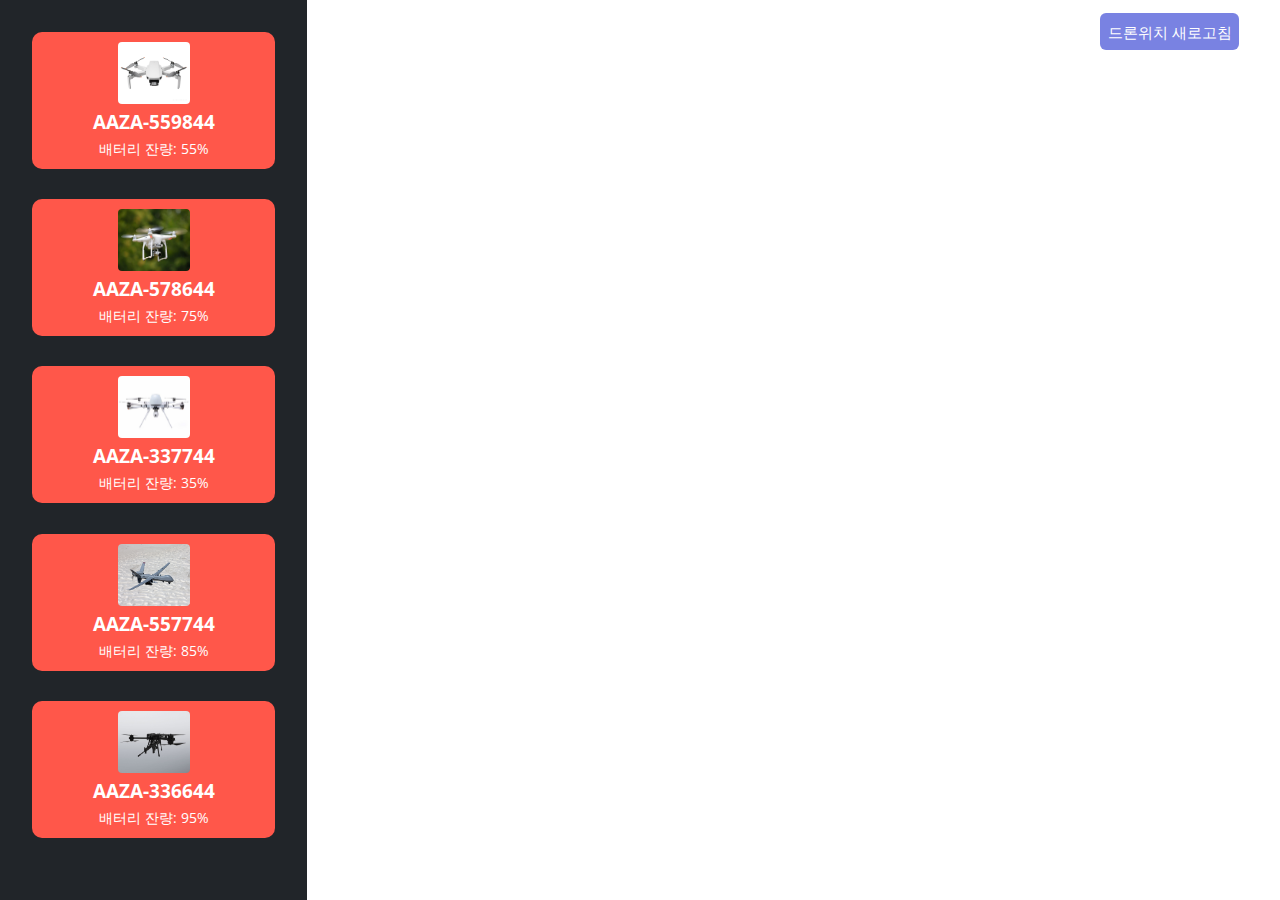
<file: vscodeee/index.html>
<!DOCTYPE html>
<html lang="en">
  <head>
    <meta charset="UTF-8" />
    <meta http-equiv="X-UA-Compatible" content="IE=edge" />
    <meta name="viewport" content="width=device-width, initial-scale=1.0" />
    <meta name="title" content="IoT 관제 시스템" />
    <meta property="article:author" content="leejinseop" />
    <meta property="og:type" content="website" />
    <link rel="stylesheet" href="style/style.css" />
    <title>관제 시스템</title>
    <!-- 파비콘 -->
    <link rel="shortcut icon" href="images/favicon.ico" type="image/x-icon" />
    <!-- 구글 무료 폰트 -->

    <link
      href="https://fonts.googleapis.com/css2?family=Open+Sans:wght@300&display=swap"
      rel="stylesheet"
    />

    <!-- 아이콘 -->

    <link
      rel="stylesheet"
      href="https://pro.fontawesome.com/releases/v5.10.0/css/all.css"
      integrity="sha384-AYmEC3Yw5cVb3ZcuHtOA93w35dYTsvhLPVnYs9eStHfGJvOvKxVfELGroGkvsg+p"
      crossorigin="anonymous"
    />
  </head>
  <body>
    <div class="container">
      <div class="nav">
        <div class="item">
          <div class="drone-image">
            <img src="images/drone_1.jpg" />
            <!-- 드론 고유아이디(UUID) -->
            <h3>AAZA-559844</h3>
            <!-- 드론 배터리 정보 -->
            <p>배터리 잔량: <span>55%</span></p>
          </div>
        </div>
        <div class="item">
          <div class="drone-image">
            <img src="images/drone_2.jpg" />
            <!-- 드론 고유아이디(UUID) -->
            <h3>AAZA-578644</h3>
            <!-- 드론 배터리 정보 -->
            <p>배터리 잔량: <span>75%</span></p>
          </div>
        </div>
        <div class="item">
          <div class="drone-image">
            <img src="images/drone_3.jpg" />
            <!-- 드론 고유아이디(UUID) -->
            <h3>AAZA-337744</h3>
            <!-- 드론 배터리 정보 -->
            <p>배터리 잔량: <span>35%</span></p>
          </div>
        </div>
        <div class="item">
          <div class="drone-image">
            <img src="images/drone_4.jpg" />
            <!-- 드론 고유아이디(UUID) -->
            <h3>AAZA-557744</h3>
            <!-- 드론 배터리 정보 -->
            <p>배터리 잔량: <span>85%</span></p>
          </div>
        </div>
        <div class="item">
          <div class="drone-image">
            <img src="images/drone_5.jpg" />
            <!-- 드론 고유아이디(UUID) -->
            <h3>AAZA-336644</h3>
            <!-- 드론 배터리 정보 -->
            <p>배터리 잔량: <span>95%</span></p>
          </div>
        </div>
      </div>
      <div id="kakao-map" class="map">
        <div class="drone-init">
          <a href="#" onclick="">
            <span>드론위치 새로고침</span>
          </a>
        </div>
      </div>
    </div>
  </body>
  <!-- 카카오 자바스크립트 사용  -->
  <script src="//dapi.kakao.com/v2/maps/sdk.js?appkey=2e311f82f9bcf9fd1df6185931071908"></script>
  <script>
    initMap();
    //맵 초기화 함수
    function initMap() {
      var mapContainer = document.getElementById('kakao-map'), // 지도를 표시할 div
        mapOption = {
          center: new kakao.maps.LatLng(36.3286904, 127.4229992), // 지도의 중심좌표
          level: 8, // 지도의 확대 레벨
        };

      var map = new kakao.maps.Map(mapContainer, mapOption); // 지도를 생성합니다
      // 배열로 드론의 위치 선언
      var positions = [
        {
          content: '<div style ="margin:10px;">AAZA-559844</div>',
          latlng: new kakao.maps.LatLng(36.3286904, 127.4229992),
        },
        {
          content: '<div style ="margin:10px;">AAZA-578644</div>',
          latlng: new kakao.maps.LatLng(36.3432585, 127.4483054),
        },
        {
          content: '<div style ="margin:10px;">AAZA-337744</div>',
          latlng: new kakao.maps.LatLng(36.2996845, 127.3169115),
        },
        {
          content: '<div style ="margin:10px;">AAZA-557744</div>',
          latlng: new kakao.maps.LatLng(36.3711638, 127.3883444),
        },
        {
          content: '<div style ="margin:10px;">AAZA-336644</div>',
          latlng: new kakao.maps.LatLng(36.4240196, 127.3958129),
        },
      ];

      //마커 여러개 생성하기
      for (var i = 0; i < positions.length; i++) {
        // 마커를 생성합니다
        var marker = new kakao.maps.Marker({
          map: map,
          position: positions[i].latlng,
        });
        //인포윈도우 생성하기
        var infowindow = new kakao.maps.InfoWindow({
          content: positions[i].content,
        });
        //이벤트 생성하기
        //Listener란 이벤트를 준비하는 걸 의미
        kakao.maps.event.addListener(
          marker,
          'mouseover',
          makeOverListener(map, marker, infowindow),
        );
        kakao.maps.event.addListener(
          marker,
          'mouseout',
          makeOutListener(infowindow),
        );
      }
      //인포 윈도우 생성
      function makeOverListener(map, marker, infowindow) {
        return function () {
          infowindow.open(map, marker);
        };
      }
      //인포 윈도우 닫기
      function makeOutListener(infowindow) {
        return function () {
          infowindow.close();
        };
      }
    }
  </script>
</html>
<!-- 자바스크립트 메소드 특징 -->
<!-- Function 함수이름(사과){
	1. 리턴타입이 없다
	2. 파라미터 타입이 없다
	3. 리턴에 함수를 작성할 수 잇음(클로저)
} -->
</file>
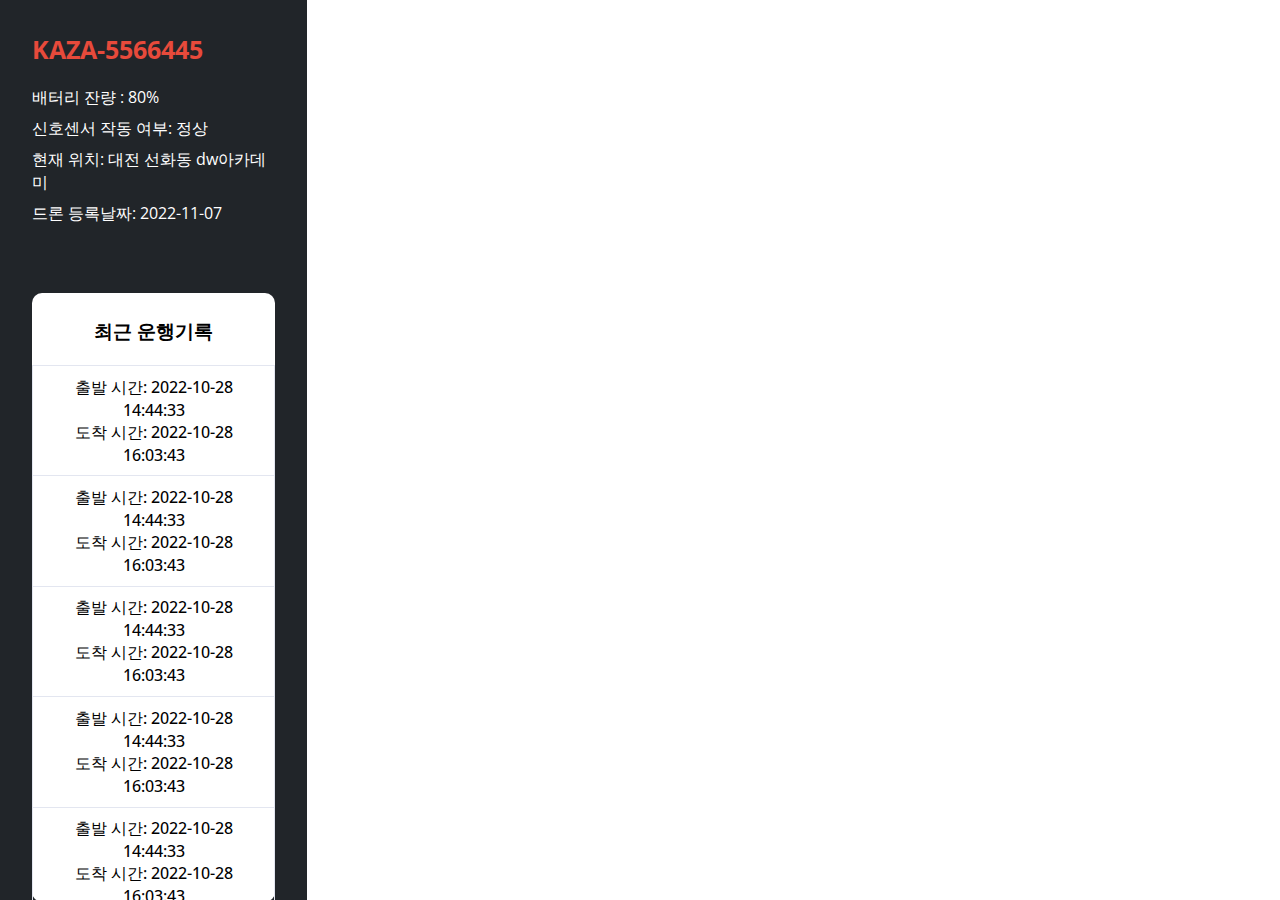
<file: vscodeee/components/detail.html>
<!DOCTYPE html>
<html lang="en">
  <head>
    <meta charset="UTF-8" />
    <meta http-equiv="X-UA-Compatible" content="IE=edge" />
    <meta name="viewport" content="width=device-width, initial-scale=1.0" />
    <link rel="stylesheet" href="../style/style.css" />
    <link rel="stylesheet" href="detail.css" />
    <title>Document</title>
    <link rel="shortcut icon" href="../images/favicon.ico" type="image/x-icon" />
    <!-- 구글 무료 폰트 -->

    <link href="https://fonts.googleapis.com/css2?family=Open+Sans:wght@300&display=swap" rel="stylesheet" />

    <!-- 아이콘 -->

    <link
      rel="stylesheet"
      href="https://pro.fontawesome.com/releases/v5.10.0/css/all.css"
      integrity="sha384-AYmEC3Yw5cVb3ZcuHtOA93w35dYTsvhLPVnYs9eStHfGJvOvKxVfELGroGkvsg+p"
      crossorigin="anonymous"
    />
  </head>
  <body>
    <div class="container">
      <div class="nav">
        <!-- 드론 운행 정보 -->
        <div class="driving-info">
          <!-- 드론 상세정보 -->
          <div class="drone-info">
            <h4><i class="fas fa-drone-alt"></i>KAZA-5566445</h4>
            <p>배터리 잔량<i class="fas fa-battery-bolt"></i> : <span>80%</span></p>
            <p>
              신호센서 작동 여부<i class="fas fa-satellite-dish"></i>:
              <span>정상</span>
            </p>
            <p>
              현재 위치<i class="fas fa-map-marker-alt"></i>:
              <span>대전 선화동 dw아카데미</span>
            </p>
            <p>
              드론 등록날짜<i class="fa fa-calendar"></i>:
              <span>2022-11-07</span>
            </p>
          </div>
          <!-- 드론 날짜별 운행정보 -->
          <div class="driving-logs">
            <h3>최근 운행기록</h3>
            <ul class="logs-container">
              <li class="logs-item" onclick="getDrivingHistory()">
                <p>출발 시간: 2022-10-28 14:44:33</p>
                <p>도착 시간: 2022-10-28 16:03:43</p>
              </li>
              <li class="logs-item" onclick="getDrivingHistory()">
                <p>출발 시간: 2022-10-28 14:44:33</p>
                <p>도착 시간: 2022-10-28 16:03:43</p>
              </li>
              <li class="logs-item" onclick="getDrivingHistory()">
                <p>출발 시간: 2022-10-28 14:44:33</p>
                <p>도착 시간: 2022-10-28 16:03:43</p>
              </li>
              <li class="logs-item" onclick="getDrivingHistory()">
                <p>출발 시간: 2022-10-28 14:44:33</p>
                <p>도착 시간: 2022-10-28 16:03:43</p>
              </li>
              <li class="logs-item" onclick="getDrivingHistory()">
                <p>출발 시간: 2022-10-28 14:44:33</p>
                <p>도착 시간: 2022-10-28 16:03:43</p>
              </li>
            </ul>
          </div>
        </div>
      </div>
      <!-- 카카오 지도 -->
      <div id="kakao-map" class="map"></div>
    </div>
  </body>
  <script src="//dapi.kakao.com/v2/maps/sdk.js?appkey=2e311f82f9bcf9fd1df6185931071908"></script>
  <script>
    var map = null;
    var marker = null; //마커를 전역변수로 돌린다.
    initMap();

    function initMap() {
      var mapContainer = document.getElementById('kakao-map'), // 지도를 표시할 div
        mapOption = {
          center: new kakao.maps.LatLng(36.3286904, 127.4229992), // 지도의 중심좌표
          level: 3, // 지도의 확대 레벨
        };

      map = new kakao.maps.Map(mapContainer, mapOption); // 지도를 생성합니다

      var mapTypeControl = new kakao.maps.MapTypeControl(); //스카이뷰 추가

      // 마커가 표시될 위치입니다
      var markerPosition = new kakao.maps.LatLng(36.3286904, 127.4229992);

      // 마커를 생성합니다
      marker = new kakao.maps.Marker({
        position: markerPosition,
      });

      // 마커가 지도 위에 표시되도록 설정합니다
      marker.setMap(map);
      map.addControl(mapTypeControl, kakao.maps.ControlPosition.TOPRIGHT);

      var zoomControl = new kakao.maps.ZoomControl();
      map.addControl(zommControl, kakao.maps.ControlPosition.RIGHT);
    }

    function getDrivingHistory() {
      marker.setMap(null); // 지도에서 마커를 제거한다.

      var centerLat = 36.357169;
      var centerLng = 127.380828;

      map.setLevel(8, { animate: true }, { anchor: new kakao.maps.LatLng(centerLat, centerLng) });

      var startSrc = 'https://t1.daumcdn.net/localimg/localimages/07/mapapidoc/red_b.png', // 출발 마커이미지의 주소입니다
        startSize = new kakao.maps.Size(50, 45), // 출발 마커이미지의 크기입니다
        startOption = {
          offset: new kakao.maps.Point(15, 43), // 출발 마커이미지에서 마커의 좌표에 일치시킬 좌표를 설정합니다 (기본값은 이미지의 가운데 아래입니다)
        };

      // 출발 마커 이미지를 생성합니다
      var startImage = new kakao.maps.MarkerImage(startSrc, startSize, startOption);

      // 출발 마커가 표시될 위치입니다
      var startPosition = new kakao.maps.LatLng(36.3286904, 127.4229992);

      // 출발 마커를 생성합니다
      var startMarker = new kakao.maps.Marker({
        map: map, // 출발 마커가 지도 위에 표시되도록 설정합니다
        position: startPosition,
        image: startImage, // 출발 마커이미지를 설정합니다
      });

      var arriveSrc = 'https://t1.daumcdn.net/localimg/localimages/07/mapapidoc/blue_b.png', // 도착 마커이미지 주소입니다
        arriveSize = new kakao.maps.Size(50, 45), // 도착 마커이미지의 크기입니다
        arriveOption = {
          offset: new kakao.maps.Point(15, 43), // 도착 마커이미지에서 마커의 좌표에 일치시킬 좌표를 설정합니다 (기본값은 이미지의 가운데 아래입니다)
        };

      // 도착 마커 이미지를 생성합니다
      var arriveImage = new kakao.maps.MarkerImage(arriveSrc, arriveSize, arriveOption);

      // 도착 마커가 표시될 위치입니다
      var arrivePosition = new kakao.maps.LatLng(36.3711638, 127.3883444);

      // 도착 마커를 생성합니다
      var arriveMarker = new kakao.maps.Marker({
        map: map, // 도착 마커가 지도 위에 표시되도록 설정합니다
        position: arrivePosition,
        image: arriveImage, // 도착 마커이미지를 설정합니다
      });

      getPolyLine();
    }

    // 선 나타내는 함수
    function getPolyLine() {
      var history = [
        new kakao.maps.LatLng(36.3286904, 127.4229992),
        new kakao.maps.LatLng(36.3499999, 127.4370503),
        new kakao.maps.LatLng(36.3577778, 127.4063889),
        new kakao.maps.LatLng(36.3711638, 127.3883444),
      ];

      var polyline = new kakao.maps.Polyline({
        endArrow: true,
        map: map,
        path: history,
        strokeWeight: 5,
        strokeColor: '#db4040',
        strokeOpacity: 1,
        strokeStyle: 'solid',
      });
      // 오버레이 구현하기
      //오버레이란 지도에 html을 그리는 작업(직접 커스텀)
      for (var i = 1; i < history.length - 1; i++) {
        var circleOverlay = new kakao.maps.CustomOverlay({
          content: '<span class="dot"></span>',
          position: history[i],
          zIndex: 1,
        });
        circleOverlay.setMap(map); //지점 포인트 오버레이 생성!
        var time = '2022-11-09 11:41:10';
        var timeOverlay = new kakao.maps.CustomOverlay({
          content: '<div class="dotOverlay">Time:<span class="number">' + time + '</span></div>',
          position: history[i],
          zIndex: 3,
          yAnchor: 1,
        });
        timeOverlay.setMap(map);
      }
    }
  </script>
</html>
</file>
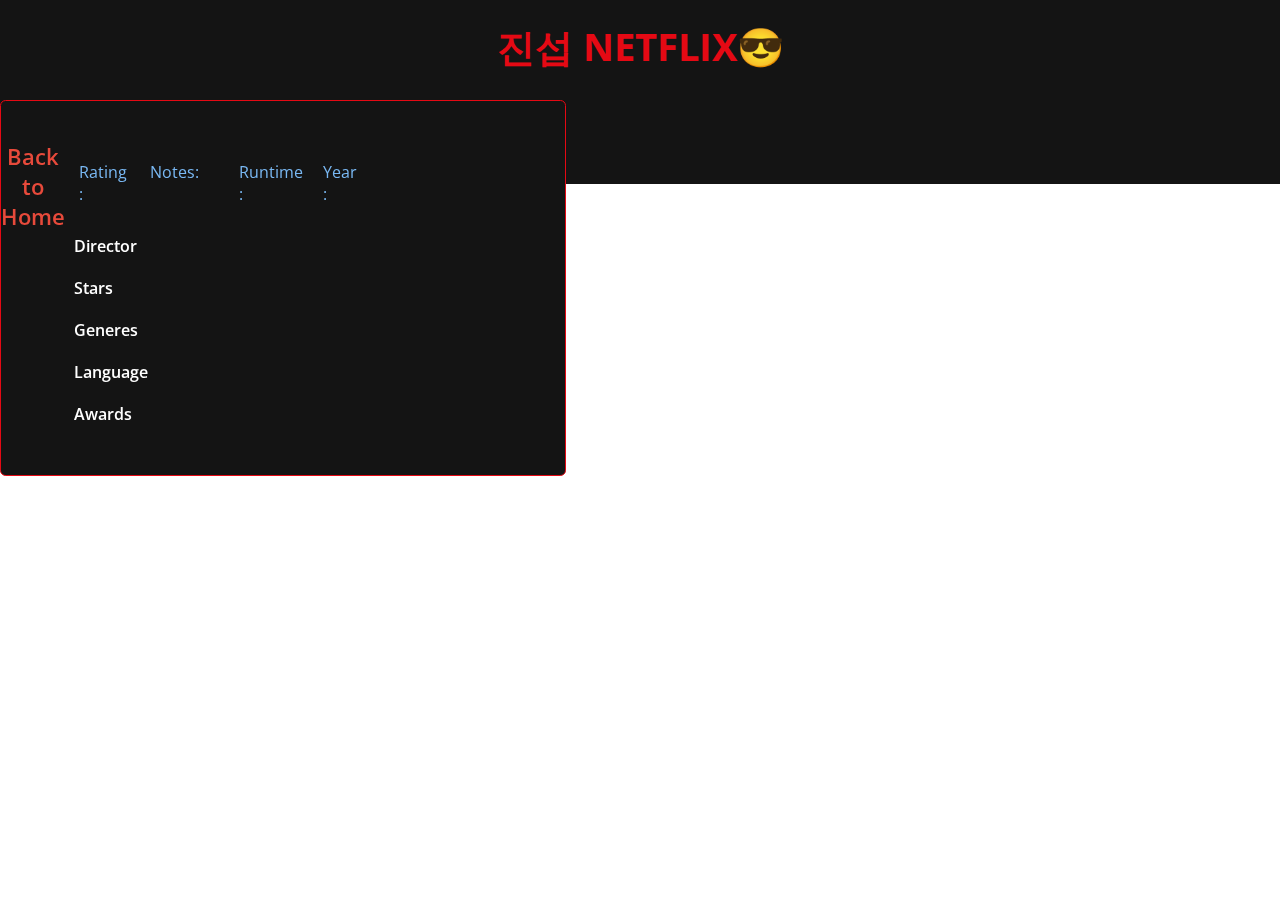
<file: vscodeee/components/flex_영화.html>
<!DOCTYPE html>
<html lang="en">
  <head>
    <meta charset="UTF-8" />
    <meta http-equiv="X-UA-Compatible" content="IE=edge" />
    <meta name="viewport" content="width=device-width, initial-scale=1.0" />
    <title>진섭 NETFLIX</title>
    <!-- 구글 무료 폰트 -->

    <link href="https://fonts.googleapis.com/css2?family=Open+Sans:wght@300&display=swap" rel="stylesheet" />

    <!-- 아이콘 -->

    <link
      rel="stylesheet"
      href="https://pro.fontawesome.com/releases/v5.10.0/css/all.css"
      integrity="sha384-AYmEC3Yw5cVb3ZcuHtOA93w35dYTsvhLPVnYs9eStHfGJvOvKxVfELGroGkvsg+p"
      crossorigin="anonymous"
    />
    <style>
      * {
        margin: 0;
        padding: 0;
        box-sizing: border-box;
        font-family: 'Open Sans', sans-serif;
      }
      a {
        text-decoration: none;
        color: inherit;
      }
      .container {
        position: relative;
        height: auto;
      }
      .movie-list {
        overflow: hidden;
        padding: 20px;
        background-color: #141414;
      }

      .site-title h2 {
        text-align: center;
        font-weight: bold;
        font-size: 38px;
        color: #e50914;
      }
      .movie-row {
        display: flex;
        justify-content: space-between;
        margin-bottom: 50px;
      }
      .item {
        flex-basis: 17%;
        cursor: pointer;
      }
      .pointer {
        width: 100px;
        height: auto;
      }
      .poster {
        width: 100px;
        height: auto;
      }
      .title {
        text-align: center;
        margin-top: 20px;
        font-size: 22px;
        color: #fff;
      }
      .year {
        text-align: center;
        font-size: 18px;
        color: #fff;
      }
      .series-row {
        display: flex;
        justify-content: space-between;
      }
      .movie-section {
        position: absolute;
        z-index: 1;
        background-color: #141414;
        display: flex;
        width: auto;
        margin: 100px auto;
        justify-content: space-between;
        padding: 40px 0;
        color: #fff;
        font-weight: 400;
        border: 1px solid #e50914;
        border-radius: 0.35rem;
      }
      .back {
        text-align: center;
        flex-basis: 10%;
      }
      .section-left {
        flex-basis: 55%;
      }
      .section-right {
        flex-basis: 25%;
      }
      .back a {
        color: #e74a3b;
        font-size: 22px;
        font-weight: 600;
      }
      .movie-title {
        font-size: 40px;
        color: #fff;
      }
      .movie-rating {
        margin-top: 20px;
        padding-left: 5px;
        display: flex;
        color: #79b8f3;
      }
      .movie-rating span {
        margin-right: 20px;
      }
      .movie-plot {
        margin-top: 20px;
        line-height: 2rem;
      }
      .fa-star {
        color: #ff9300;
      }
      .fa-thumbs-up {
        color: #fafafa;
      }
      .fa-filn {
        color: rgb(191, 213, 214);
      }
      .fa-calendar {
        color: peachpuff;
      }
      .section-right {
        margin-left: 30px;
      }
      .movie-info > div span {
        color: #79b8f3;
      }
      .movie-info > div span:first-child {
        padding: 10px 0;
        color: #fff;
        font-weight: 600;
        width: 100px;
        display: inline-block;
      }
      /* .movie-rating span > i {
        margin-left: 1px;
      } */
    </style>
  </head>
  <body>
    <div class="container">
      <!-- 영화 상세정보 -->
      <div class="movie-section">
        <div class="back">
          <!-- 뒤로 가기 -->
          <a href="#">Back to Home</a>
        </div>
        <div class="section-left">
          <!-- 영화 상세 정보(상영시간, 별점, 감독, 배우, 줄거리) -->
          <!-- 영화제목 -->
          <div id="movie-title" class="movie-title"></div>
          <!-- 평점, 투표, 상영시간, 개봉년도 -->
          <div class="movie-rating">
            <span>Rating <i class="fa fa-star"></i>:<span id="rating"></span></span>
            <span>Notes<i class="fa fa-thumbs-up"></i>:<span id="votes"></span></span>
            <span>Runtime <i class="fa fa-filn"></i>:<span id="runtime"></span></span>
            <span>Year <i class="fa fa-calendar"></i>:<span id="year"></span></span>
          </div>
          <!-- 영화 줄거리 -->
          <div id="movie-plot" class="movie-plot"></div>
          <!-- 감독, 배우, 장르, 수상내역 -->
          <div class="movie-info">
            <div>
              <span>Director</span>
              <span id="director"></span>
            </div>
            <div>
              <span>Stars</span>
              <span id="stars"></span>
            </div>
            <div>
              <span>Generes</span>
              <span id="generes"></span>
            </div>
            <div>
              <span>Language</span>
              <span id="language"></span>
            </div>
            <div>
              <span>Awards</span>
              <span id="awards"></span>
            </div>
          </div>
        </div>
        <div id="poster-img" class="section-right">
          <!-- 영화포스터 이미지 -->
        </div>
      </div>

      <!-- omdb에서 가져온 영화,시리즈 -->
      <div class="movie-list">
        <div class="site-title">
          <h2>진섭 NETFLIX😎</h2>
        </div>
        <!-- 영화 -->
        <!-- row => flex 쓴다... -->
        <div class="movie-row">
          <div class="item" data-tilt>
            <!-- 영화 포스터 이미지 -->
            <div id="movie-poster-0" class="poster"></div>
            <!-- 영화 제목 -->
            <div id="movie-title-0" class="title"></div>
            <!-- 개봉날짜 -->
            <div id="movie-year-0" class="year"></div>
          </div>
          <div class="item" data-tilt>
            <div id="movie-poster-1" class="poster"></div>
            <div id="movie-title-1" class="title"></div>
            <div id="movie-year-1" class="year"></div>
          </div>
          <div class="item" data-tilt>
            <div id="movie-poster-2" class="poster"></div>
            <div id="movie-title-2" class="title"></div>
            <div id="movie-year-2" class="year"></div>
          </div>
          <div class="item" data-tilt>
            <div id="movie-poster-3" class="poster"></div>
            <div id="movie-title-3" class="title"></div>
            <div id="movie-year-3" class="year"></div>
          </div>
          <div class="item" data-tilt>
            <div id="movie-poster-4" class="poster"></div>
            <div id="movie-title-4" class="title"></div>
            <div id="movie-year-4" class="year"></div>
          </div>
        </div>
        <!-- 시리즈 물 -->
        <div class="series-row">
          <div class="item" data-tilt>
            <div id="series-poster-0" class="poster"></div>
            <div id="series-title-0" class="title"></div>
            <div id="series-year-0" class="year"></div>
          </div>
          <div class="item" data-tilt>
            <div id="series-poster-1" class="poster"></div>
            <div id="series-title-1" class="title"></div>
            <div id="series-year-1" class="year"></div>
          </div>
          <div class="item" data-tilt>
            <div id="series-poster-2" class="poster"></div>
            <div id="series-title-2" class="title"></div>
            <div id="series-year-2" class="year"></div>
          </div>
          <div class="item" data-tilt>
            <div id="series-poster-3" class="poster"></div>
            <div id="series-title-3" class="title"></div>
            <div id="series-year-3" class="year"></div>
          </div>
          <div class="item" data-tilt>
            <div id="series-poster-4" class="poster"></div>
            <div id="series-title-4" class="title"></div>
            <div id="series-year-4" class="year"></div>
          </div>
        </div>
      </div>
    </div>
  </body>
  <script
    src="https://code.jquery.com/jquery-3.6.0.min.js"
    integrity="sha256-/xUj+3OJU5yExlq6GSYGSHk7tPXikynS7ogEvDej/m4="
    crossorigin="anonymous"
  ></script>
  <script src="../js/vanilla-tilt.js"></script>
  <script>
    //required는 필수로 가져와야 하는 값
    const API_KEY = '8e802329'; //const 상수는 대문자!
    // http://www.omdbapi.com/?apikey=[yourkey]&
    //함수이름이 init이 있으면 초기 실행(페이지가 로딩될 때)하는 함수 의미
    initMovie();
    initSeries();
    getMovieDetail();
    function initMovie() {
      var search = 'love';
      var type = 'movie';
      //ajax: 백엔드와 통신(디폴트: 비동기 통신)
      //비동기와 동기 차이점
      //타입 4가지 기억
      $.ajax({
        url: 'http://www.omdbapi.com/?apikey=' + API_KEY + '&s=' + search + '&type=' + type,
        type: 'GET',
        dataType: 'json',
        success: function (response) {
          for (var i = 0; i < 5; i++) {
            //console.log(response.Search[i].Title);
            var posterUrl = response.Search[i].Poster;
            var html = '<img src= "' + posterUrl + '"></img>';
            $('#movie-poster-' + i).append(html);
            $('#movie-title-' + i).append(response.Search[i].Title);
            $('#movie-year-' + i).append(response.Search[i].Year);
          }
        },
      });
    }
    function initSeries() {
      var search = 'love';
      var type = 'series';
      $.ajax({
        url: 'http://www.omdbapi.com/?apikey=' + API_KEY + '&s=' + search + '&type=' + type,
        type: 'GET',
        dataType: 'json',
        success: function (response) {
          for (var i = 0; i < 5; i++) {
            //console.log(response.Search[i].Title);
            var posterUrl = response.Search[i].Poster;
            var html = '<img src= "' + posterUrl + '"></img>';
            $('#series-poster-' + i).append(html);
            $('#series-title-' + i).append(response.Search[i].Title);
            $('#series-year-' + i).append(response.Search[i].Year);
          }
        },
      });
    }

    //tt1570728
    // 영화상세정보조회
    function getMovieDetail() {
      var movieId = 'tt1570728';
      $.ajax({
        url: 'http://www.omdbapi.com/?apikey=' + API_KEY + '&i=' + movieId + '&plot=full',
        type: 'GET',
        dataType: 'json',
        success: function (response) {
          // omdbapi 사이트를 보고 영화상세정보 조회 url완성하기
          console.log(response);
          $('.movie-list').css('opacity', 0.3);
          $('.movie-title').append(response.Title);
          $('#rating').append(response.imdbRating);
          $('#votes').append(response.imdbVotes);
          $('#runtime').append(response.Runtime);
          $('#year').append(response.Year);
          $('#movie-plot').append(response.Plot);
          $('#director').append(response.Director);
          $('#stars').append(response.Actors);
          $('#generes').append(response.Genre);
          $('#language').append(response.Language);
          $('#awards').append(response.Awards);
          var html = '<img src= "' + response.Poster + '"></img>';
          $('#poster-img').append(html);
        },
      });
    }
  </script>
</html>
</file>
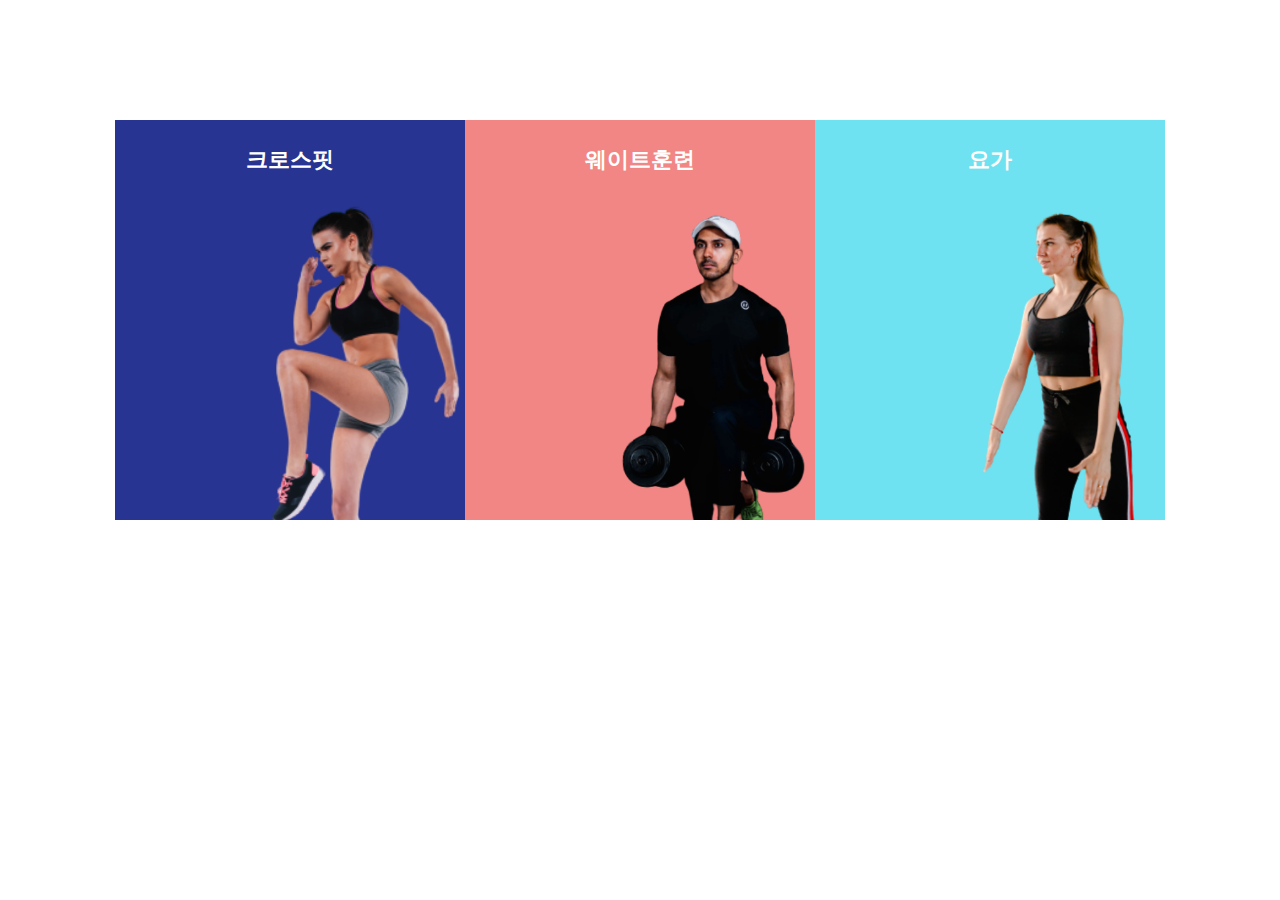
<file: vscodeee/components/flex_운동사이트.html>
<!DOCTYPE html>
<html lang="en">
  <head>
    <meta charset="UTF-8" />
    <meta http-equiv="X-UA-Compatible" content="IE=edge" />
    <meta name="viewport" content="width=device-width, initial-scale=1.0" />
    <title>flex 수업</title>
    <style>
      * {
        margin: 0;
        padding: 0;
        box-sizing: border-box;
      }

      /* .box {
        width: 250px;
        height: 350px;
        background-color: blue;
        display: inline-block;
      }
      .row {
        display: flex;
        justify-self: space-between;
        맨 왼쪽과 오른쪽은 화면 모서리에 부착하고 가운데 요소들은 같은 간격으로 정렬 
       }
      .item {
        text-align: center;
        margin: 0 auto;
        /* flex방향에 해당하는 element의 기본크기 설정 
       flex-basis: 30%;
        border: 1px solid black;
      }
      .item:hover {
        background-color: red;
      } 
    */
      .container {
        display: flex;
        width: 1050px;
        height: 400px;
        background-color: #ccc;
        margin: 120px auto;
      }
      .col {
        height: 100%;
        flex: 1;
        color: #fff;
        padding: 25px;
        position: relative;
        transition: 0.5s;
        /* 이 박스를 기준으로  absolute를 고정시킴 */
      }
      .col img {
        right: 0;
        bottom: 0;
        width: 200px;
        position: absolute;
      }
      .col:nth-child(1) {
        background-color: #283491;
      }
      .col:nth-child(2) {
        background-color: #f18684;
      }
      .col:nth-child(3) {
        background-color: #6ee2f1;
      }
      .col h2 {
        text-align: center;
        font-size: 22px;
        font-weight: 600px;
      }
      .col:hover {
        flex-grow: 2.5;
      }
      .col:hover h2 {
        text-align: left;
      }
      .col:hover .caption {
        display: block;
      }
      @media (max-width: 760px) {
        .container {
          flex-direction: column;
        }
      }
      .caption {
        display: none;
        font-size: 12px;
        margin: 28px 0;
      }
      .caption button {
        border-radius: 30px;
        background: transparent;
        outline: none;
        border: 1px solid #fff;
        padding: 8px 18px;
        color: #fff;
        font-size: 12px;
        cursor: pointer;
        margin-top: 20px;
      }
    </style>
  </head>
  <body>
    <!-- id를 css으로 하지는 않고 중복만 안되게.... -->
    <div class="container">
      <!-- div 디폴트 배치는 새로 -->
      <!-- 가로로 배치하고 싶으면 display: inline-block -->
      <!-- <div class="box">1</div>
      <div class="box">2</div>
      <div class="box">3</div> -->
      <!-- <div class="row">
        <div class="item">오늘은 월요일입니다.</div>
        <div class="item">오늘은 화요일입니다.</div>
        <div class="item">오늘은 수요일입니다.</div>
        <div class="item">오늘은 목요일입니다.</div>
        <div class="item">오늘은 금요일입니다.</div>
        <div class="item">오늘은 토요일입니다.</div>
        <div class="item">오늘은 일요일입니다.</div>
      </div> -->
      <!-- 최적화된 사이트 검색을 위해서 시멘틱 태그(p, header,footer, span...) -->
      <div class="col">
        <h2>크로스핏</h2>
        <div class="caption">
          <p>
            크로스핏은 2000년은 미국에서 그레그 글래스만과 로런 제나이에 의해
            설립된 피트니스 단체. 상당히 힘들다. 재밌다😹
          </p>
          <!-- button태그 디폴트는 submit -->
          <button type="button">Know More</button>
        </div>
        <img src="../images/img1.png" alt="크로스핏" />
      </div>
      <div class="col">
        <h2>웨이트훈련</h2>
        <div class="caption">
          <p>
            바벨(barbell)이나 덤벨(dumbbell) 또는 전용 트레이닝 머신을 사용하여
            근력을 증가시키거나 근육량의 증가 등을 목적으로 하는 트레이닝의
            총칭이다. 일상에서 접할 수 없는 무거운 중량을 통해 원하는 근육에
            부위별로 과부하를 주는 것이 핵심으로, 넓은 의미로는 단백질 등
            영양소의 섭취 방법과, 근육의 발달을 최대화하기 위한 보충제의 섭취 및
            휴식 방법 등도 포함한다.
          </p>
          <!-- button태그 디폴트는 submit -->
          <button type="button">Know More</button>
        </div>
        <img src="../images/img2.png" alt="크로스핏" />
      </div>
      <div class="col">
        <h2>요가</h2>
        <div class="caption">
          <p>
            고대 인도에서 널리 행해진 종교적 실천법. 심신의 통일.훈련 등에
            의하여, 물질의 속박에서 자유로워지는 것을 목표로 함
          </p>
          <!-- button태그 디폴트는 submit -->
          <button type="button">Know More</button>
        </div>
        <img src="../images/img3.png" alt="크로스핏" />
      </div>
    </div>
  </body>
</html>
</file>
<file: vscodeee/style/style.css>
/* margin, padding 초기화 */
body {
  margin: 0;
  padding: 0;
  box-sizing: border-box;
  font-family: 'Open Sans', sans-serif;
}

.container {
  display: flex;
  width: 100%;
  height: 100vh;
}
.nav {
  overflow: scroll;
  display: flex;
  flex-direction: column;
  flex-basis: 20%;
  background-color: #212529;
  padding: 2.5%;
}
.map {
  position: relative;
  flex-basis: 80%;
}
.item {
  flex-basis: 20%;
  margin-bottom: 20px;
}
.drone-image:hover {
  background-color: #fff;
  color: #ff574a;
}
.drone-image {
  cursor: pointer;
  background-color: #ff574a;
  text-align: center;
  color: #ffff;
  padding: 10px 20px;
  border-radius: 10px;
  transition: 0.5s;
}
/* 드론이미지 지정 */
.drone-image img {
  width: 72px;
  height: 62px;
  border-radius: 4px;
}

.drone-image h3 {
  margin-top: 0;
  margin-bottom: 0;
}
.drone-image p {
  margin-bottom: 0;
  margin-top: 5px;
  font-size: 14px;
}
.drone-image p span {
  margin-bottom: 0;
  margin-top: 5px;
  font-size: 14px;
}
/* absolute를 사용하고 싶으면 부모태그 position이 relative 이어야함 */
.drone-init {
  position: absolute;
  width: 150px;
  right: 30px;
  top: 20px;
  z-index: 5;
}
.drone-init a {
  background-color: #5f69dcd5;
  padding: 5%;
  text-decoration: none;
  border-radius: 6px;
  transition: 0.1s;
}
.drone-init a:hover {
  background-color: #584de4;
}
.drone-init span {
  text-align: center;
  font-size: 15px;
  color: #fff;
}
/*드론 상제 정보 페이지 css*/

.driving-info {
  display: flex;
  flex-direction: column;
  justify-content: space-between;
}
.drone-info {
  flex-basis: 20%;
}
.driving-logs {
  flex-basis: 70%;
}
</file>
<file: vscodeee/components/detail.css>
* {
  margin: 0;
  padding: 0;
  box-sizing: border-box;
}
ul {
  list-style: none;
}

.drone-info h4 {
  font-size: 25px;
  color: #e74a3b;
  margin: 0 0 20px;
}
/* margin: 10px; //동서남북 모두 10px 패딩
margin: 5px(위) 10px(오른쪽 왼쪽) 0(아래);
margin: 5px(위 아래) 10px (오른쪽 왼쪽);
margin: 10px(위) 20px (오른쪽) 30px(아래쪽) 10px(왼쪽) */

/* .drone-info > p에 적용된 margin css를 다른 방법으로 수정 */
/* >는 자식만 딱 찝어서 적용   
없을 경우 해당태그 전체 적용 */
/* css는 margin, padding, flex만 공부....
나머지는 구글링
 */
.drone-info > p {
  margin: 0 0 8px;
}

.fa-calendar {
  color: peachpuff;
}

.fa-map-marker-alt {
  color: #79b8f3;
}
.fa-satellite-dish {
  color: rgb(191, 213, 214);
}
.fa-battery-bolt {
  color: #ff9300;
}
/* 드론 상세 정보 */
.drone-info {
  color: #fff;
  margin: 0 0 40px;
}
/* 드론 운행 정보 */
.driving-logs {
  display: flex;
  flex-direction: column;
  /* flex 세로로 변환 */
  height: 450px;
  padding: 2% 0;
  margin: 0;
  background-color: #fff;
  border-radius: 10px;
}
.driving-logs h3 {
  text-align: center;
  margin: 20px 0;
}
.logs-item {
  text-align: center;
  width: 100%;
  font-weight: 500;
  border: 1px solid #e3e6f0;
  border-bottom: none;
  padding: 4%;
  cursor: pointer;
  transition: 0.1s;
}
.logs-item:hover {
  color: #fff;
  background-color: #858796;
}
.nav {
  flex-basis: 25%;
}

.dot {
  overflow: hidden;
  float: left;
  width: 12px;
  height: 12px;
  background: url('https://t1.daumcdn.net/localimg/localimages/07/mapapidoc/mini_circle.png');
}
.dotOverlay {
  float: left;
  background-color: #fff;
  font-size: 12px;
  padding: 5px;
  border: 1px solid #ccc;
  border-bottom: 2px solid #ddd;
  box-shadow: 0px 1px 2px #888;
  border-radius: 6px;
  position: relative;
  bottom: 10px;
}
.number {
  font-weight: bold;
  color: #ee6152;
}
</file>
